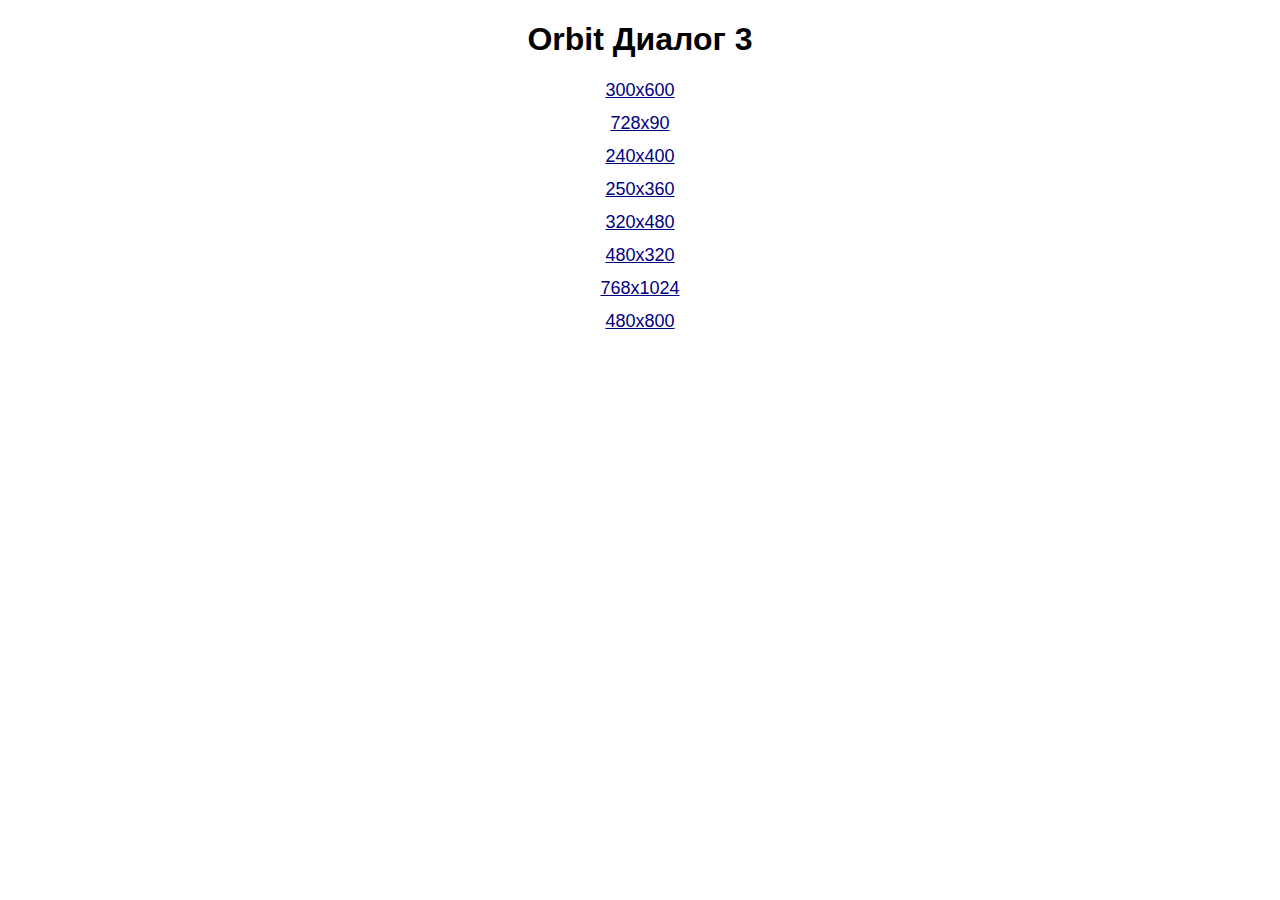
<file: index.html>
<!DOCTYPE html>
<html>
<head>
  <meta charset="utf-8">
  <title>Orbit</title>
  <style>
    * {
      font-family: Arial, sans-serif;
    }
    h3 {
      margin-bottom: 5px;
      margin-top: 5px;
    }

    .container {
      width: 600px;
      margin: 0 auto;
      text-align: center;
    }
    a {
      display: block;
      font-size: 18px;
      color: navy;
      padding-bottom: 12px;
      /*padding-bottom: 5px;*/
    }
    .green-text {
      margin-top: 40px;
      color: green;
    }
    .green-text > a {
      color: green;
      /*padding-bottom: 12px;*/
      /*padding: 0;
      margin: 0;*/
      /*outline: 1px red solid;*/
    } 
    .green-hdr {
      margin: 0;
      margin-bottom: 12px;
      padding: 0;
    }
  </style>
</head>
<body>
  <div class="container"> 
    <h1>Orbit Диалог 3</h1>
    <a href="300x600/orbit_300x600.html" target="_blank">300x600</a>
    <a href="728x90/orbit_728x90.html" target="_blank">728x90</a>
    <a href="240x400/orbit_240x400.html" target="_blank">240x400</a>
    <a href="250x360/orbit_250x360.html" target="_blank">250x360</a>
    <a href="320x480/orbit_320x480.html" target="_blank">320x480</a>
    <a href="480x320/orbit_480x320.html" target="_blank">480x320</a>
    <a href="768x1024/orbit_768x1024.html" target="_blank">768x1024</a>
    <a href="480x800/orbit_480x800.html" target="_blank">480x800</a>





<br>
  <!-- <div class="green-text">
    <h2 class="green-hdr">Согласовано:</h2>

    
   </div> -->


  </div>
</body>
</html>
</file>
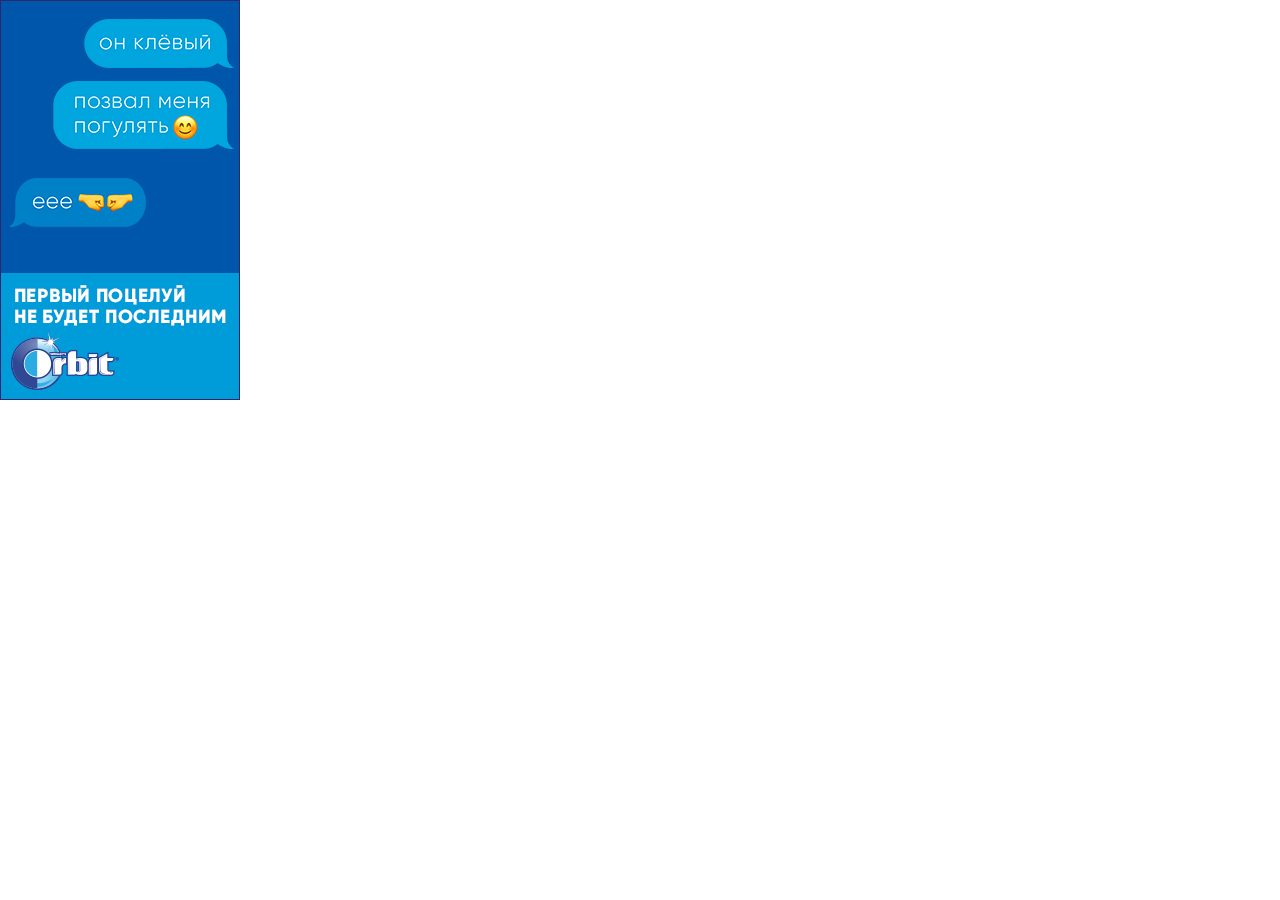
<file: 240x400/orbit_240x400.html>
<!DOCTYPE html>
<html lang="ru">
<head>
  <meta name="ad.size" content="width=240,height=400">
  <meta http-equiv="Content-Type" content="text/html; charset=utf-8">
  <link rel="stylesheet" type="text/css" href="style.css">
  <script src="https://s0.2mdn.net/ads/studio/cached_libs/easepack_2.0.1_min.js"></script>
  <script src="https://s0.2mdn.net/ads/studio/cached_libs/tweenlite_2.0.1_min.js"></script>
  <script src="https://s0.2mdn.net/ads/studio/cached_libs/cssplugin_2.0.1_min.js"></script>
  <script src="https://s0.2mdn.net/ads/studio/cached_libs/timelinemax_2.0.1_min.js"></script>
  <script type="text/javascript">
    var clickTag = "#"; 
    document.addEventListener("DOMContentLoaded", function(event) { 
      TweenLite.ticker.useRAF(false);
      TweenLite.lagSmoothing(0);
      var tl = new TimelineMax({ repeat: 6, repeatDelay: 3});
      tl.from("#schirm", 0.6, {autoAlpha: 1})
        .from("#msg01", 0.2, {x: 300, opacity: 0}, '-=0.1')
        .from("#msg02", 0.2, {x: 300, opacity: 0}, '+=0.7')
        .from("#msg03", 0.2, {x: -300, opacity: 0}, '+=1.2')

        
        ;
   });
  </script>
</head>
<body>
    <div class="container">
      <div id="bottom" class="el">
        <img src="bottom.png">
      </div>
      <div id="msg01" class="el">
        <img src="msg01.png">
      </div>
      <div id="msg02" class="el">
        <img src="msg02.png">
      </div>
      <div id="msg03" class="el">
        <img src="msg03.png">
      </div>
      <div id="schirm"></div> 
    </div>
</body>
</file>
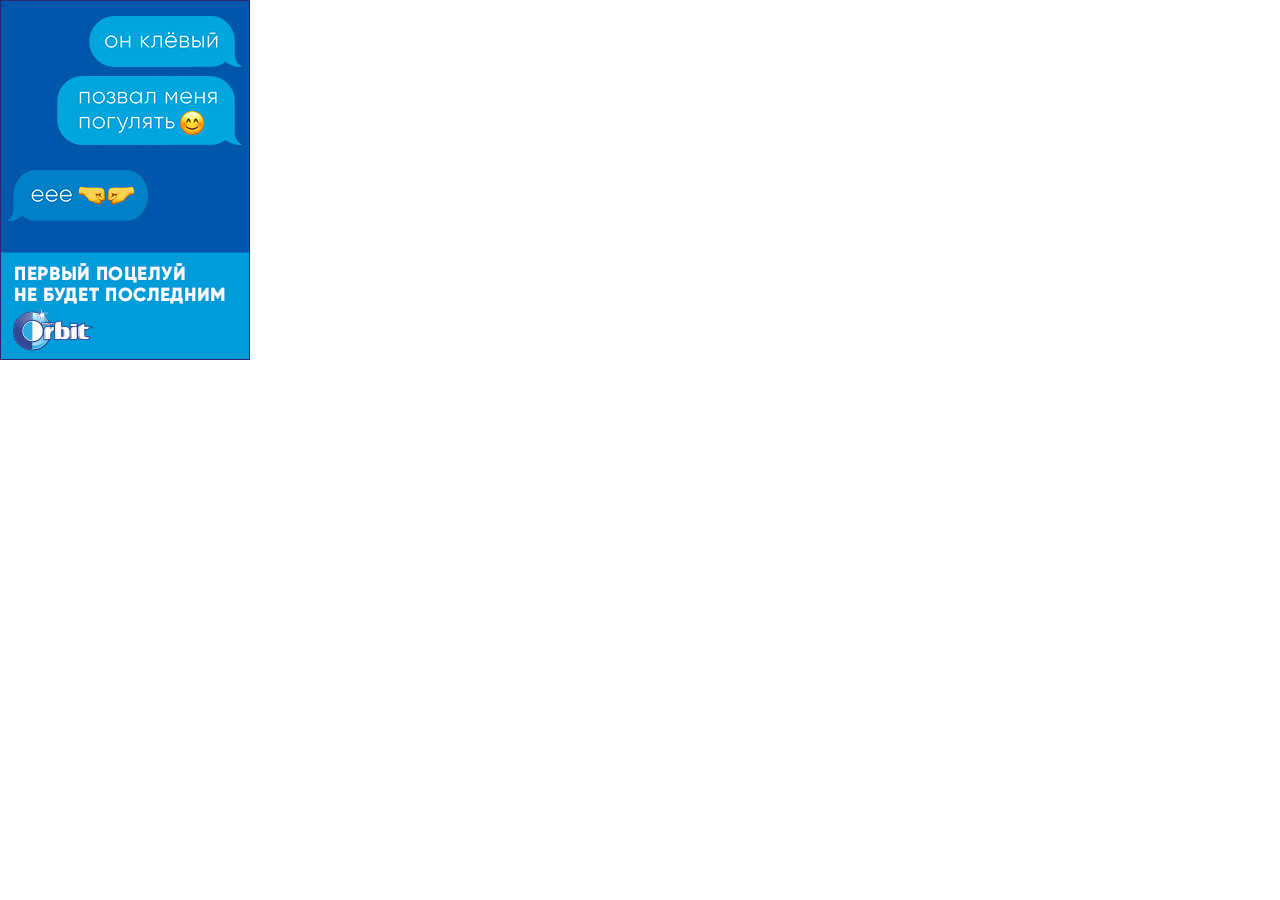
<file: 250x360/orbit_250x360.html>
<!DOCTYPE html>
<html lang="ru">
<head>
  <meta name="ad.size" content="width=250,height=360">
  <meta http-equiv="Content-Type" content="text/html; charset=utf-8">
  <link rel="stylesheet" type="text/css" href="style.css">
  <script src="https://s0.2mdn.net/ads/studio/cached_libs/easepack_2.0.1_min.js"></script>
  <script src="https://s0.2mdn.net/ads/studio/cached_libs/tweenlite_2.0.1_min.js"></script>
  <script src="https://s0.2mdn.net/ads/studio/cached_libs/cssplugin_2.0.1_min.js"></script>
  <script src="https://s0.2mdn.net/ads/studio/cached_libs/timelinemax_2.0.1_min.js"></script>
  <script type="text/javascript">
    var clickTag = "#"; 
    document.addEventListener("DOMContentLoaded", function(event) { 
      TweenLite.ticker.useRAF(false);
      TweenLite.lagSmoothing(0);
      var tl = new TimelineMax({ repeat: 6, repeatDelay: 3});
      tl.from("#schirm", 0.6, {autoAlpha: 1})
        .from("#msg01", 0.2, {x: 300, opacity: 0}, '-=0.1')
        .from("#msg02", 0.2, {x: 300, opacity: 0}, '+=0.7')
        .from("#msg03", 0.2, {x: -300, opacity: 0}, '+=1.2')

        
        ;
   });
  </script>
</head>
<body>
    <div class="container">
      <div id="bottom" class="el">
        <img src="bottom.png">
      </div>
      <div id="msg01" class="el">
        <img src="msg01.png">
      </div>
      <div id="msg02" class="el">
        <img src="msg02.png">
      </div>
      <div id="msg03" class="el">
        <img src="msg03.png">
      </div>
      <div id="schirm"></div> 
    </div>
</body>
</file>
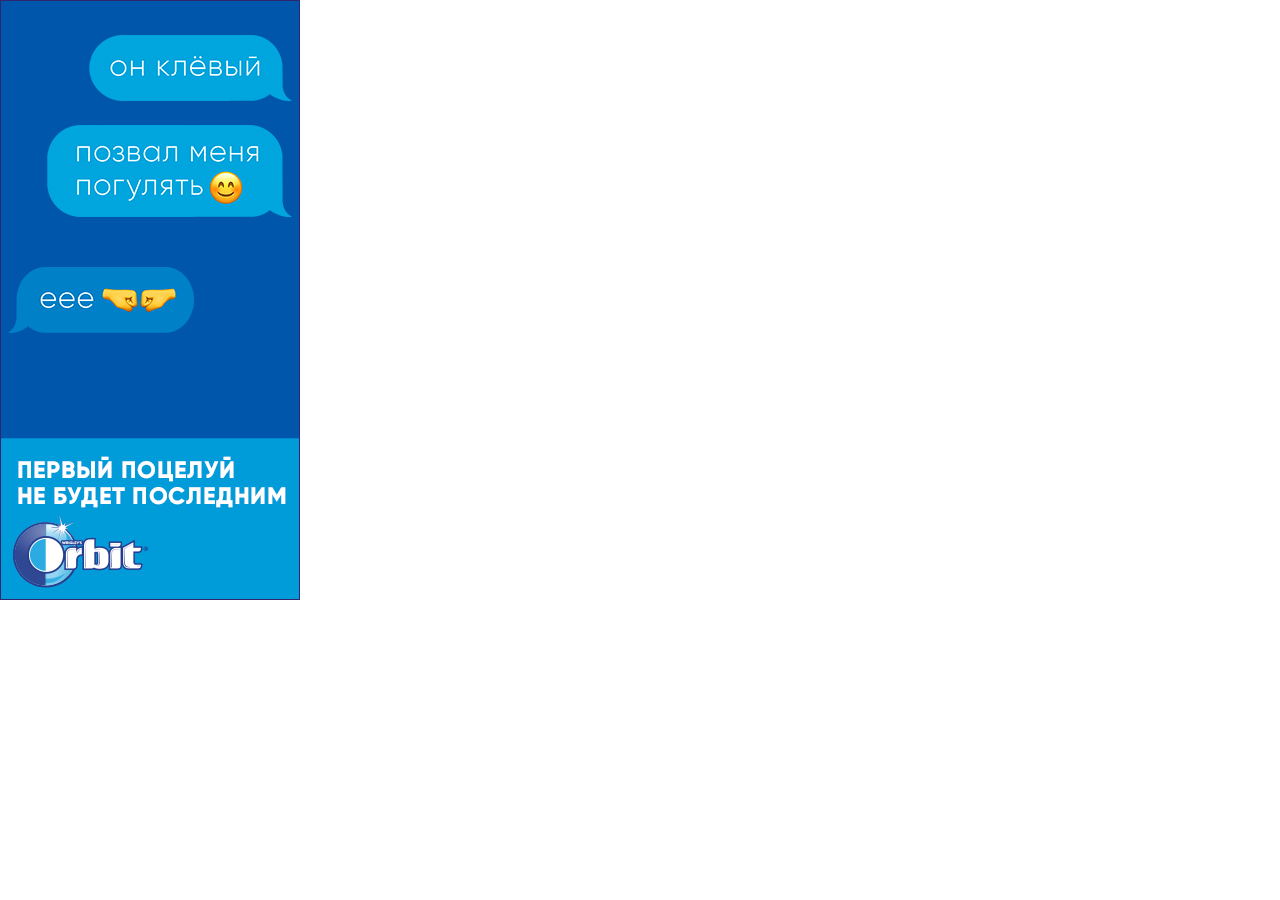
<file: 300x600/orbit_300x600.html>
<!DOCTYPE html>
<html lang="ru">
<head>
  <meta name="ad.size" content="width=300,height=600">
  <meta http-equiv="Content-Type" content="text/html; charset=utf-8">
  <link rel="stylesheet" type="text/css" href="style.css">
  <script src="https://s0.2mdn.net/ads/studio/cached_libs/easepack_2.0.1_min.js"></script>
  <script src="https://s0.2mdn.net/ads/studio/cached_libs/tweenlite_2.0.1_min.js"></script>
  <script src="https://s0.2mdn.net/ads/studio/cached_libs/cssplugin_2.0.1_min.js"></script>
  <script src="https://s0.2mdn.net/ads/studio/cached_libs/timelinemax_2.0.1_min.js"></script>
  <script type="text/javascript">
    var clickTag = "#"; 
    document.addEventListener("DOMContentLoaded", function(event) { 
      TweenLite.ticker.useRAF(false);
      TweenLite.lagSmoothing(0);
      var tl = new TimelineMax({ repeat: 6, repeatDelay: 3});
      tl.from("#schirm", 0.6, {autoAlpha: 1})
        .from("#msg01", 0.2, {x: 300, opacity: 0}, '-=0.1')
        .from("#msg02", 0.2, {x: 300, opacity: 0}, '+=0.7')
        .from("#msg03", 0.2, {x: -300, opacity: 0}, '+=1.2')

        
        ;
   });
  </script>
</head>
<body>
    <div class="container">
      <div id="bottom" class="el">
        <img src="bottom.png">
      </div>
      <div id="msg01" class="el">
        <img src="msg01.png">
      </div>
      <div id="msg02" class="el">
        <img src="msg02.png">
      </div>
      <div id="msg03" class="el">
        <img src="msg03.png">
      </div>
      <div id="schirm"></div> 
    </div>
</body>
</file>
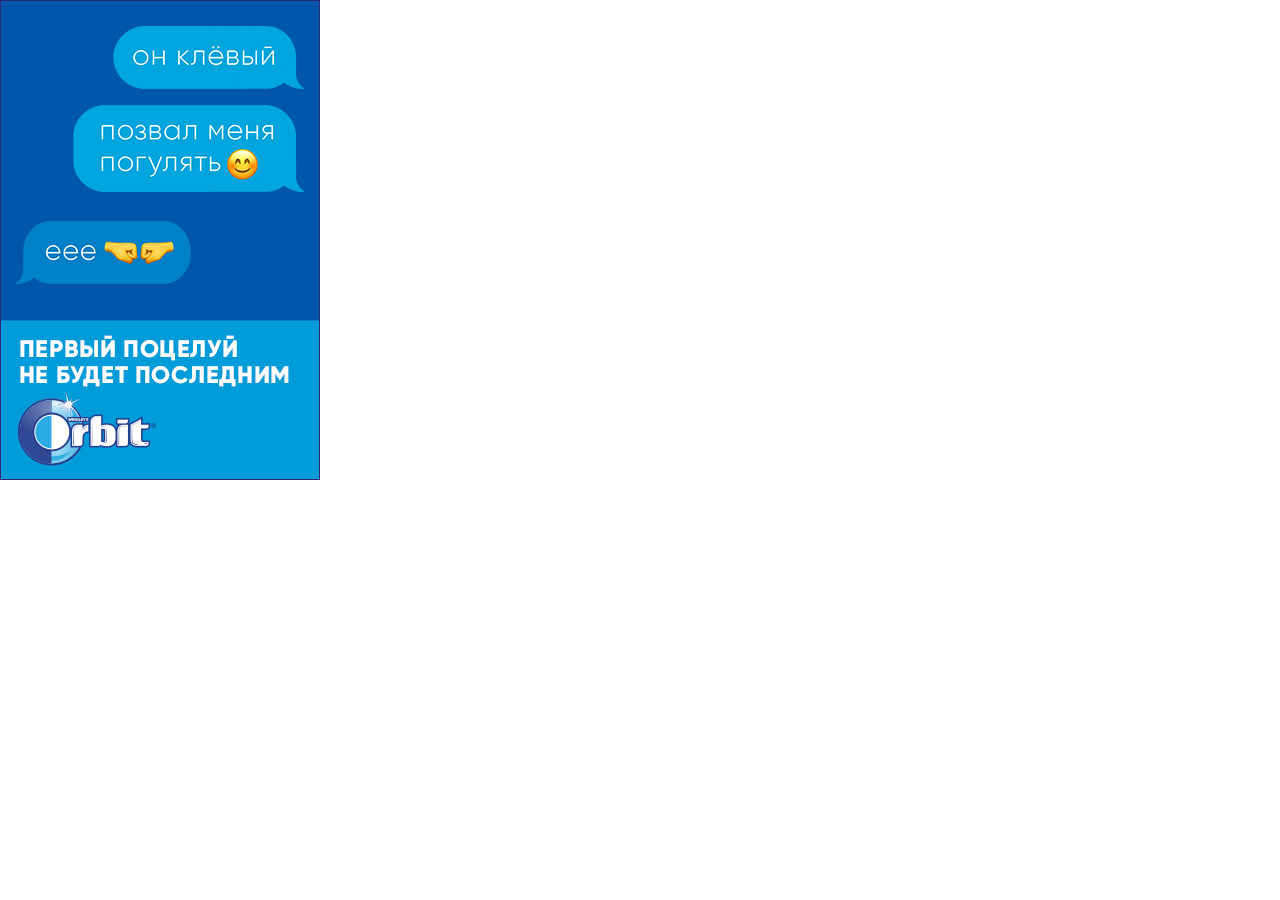
<file: 320x480/orbit_320x480.html>
<!DOCTYPE html>
<html lang="ru">
<head>
  <meta name="ad.size" content="width=320,height=480">
  <meta http-equiv="Content-Type" content="text/html; charset=utf-8">
  <link rel="stylesheet" type="text/css" href="style.css">
  <script src="https://s0.2mdn.net/ads/studio/cached_libs/easepack_2.0.1_min.js"></script>
  <script src="https://s0.2mdn.net/ads/studio/cached_libs/tweenlite_2.0.1_min.js"></script>
  <script src="https://s0.2mdn.net/ads/studio/cached_libs/cssplugin_2.0.1_min.js"></script>
  <script src="https://s0.2mdn.net/ads/studio/cached_libs/timelinemax_2.0.1_min.js"></script>
  <script type="text/javascript">
    var clickTag = "#"; 
    document.addEventListener("DOMContentLoaded", function(event) { 
      TweenLite.ticker.useRAF(false);
      TweenLite.lagSmoothing(0);
      var tl = new TimelineMax({ repeat: 6, repeatDelay: 3});
      tl.from("#schirm", 0.6, {autoAlpha: 1})
        .from("#msg01", 0.2, {x: 300, opacity: 0}, '-=0.1')
        .from("#msg02", 0.2, {x: 300, opacity: 0}, '+=0.7')
        .from("#msg03", 0.2, {x: -300, opacity: 0}, '+=1.2')

        
        ;
   });
  </script>
</head>
<body>
    <div class="container">
      <div id="bottom" class="el">
        <img src="bottom.png">
      </div>
      <div id="msg01" class="el">
        <img src="msg01.png">
      </div>
      <div id="msg02" class="el">
        <img src="msg02.png">
      </div>
      <div id="msg03" class="el">
        <img src="msg03.png">
      </div>
      <div id="schirm"></div> 
    </div>
</body>
</file>
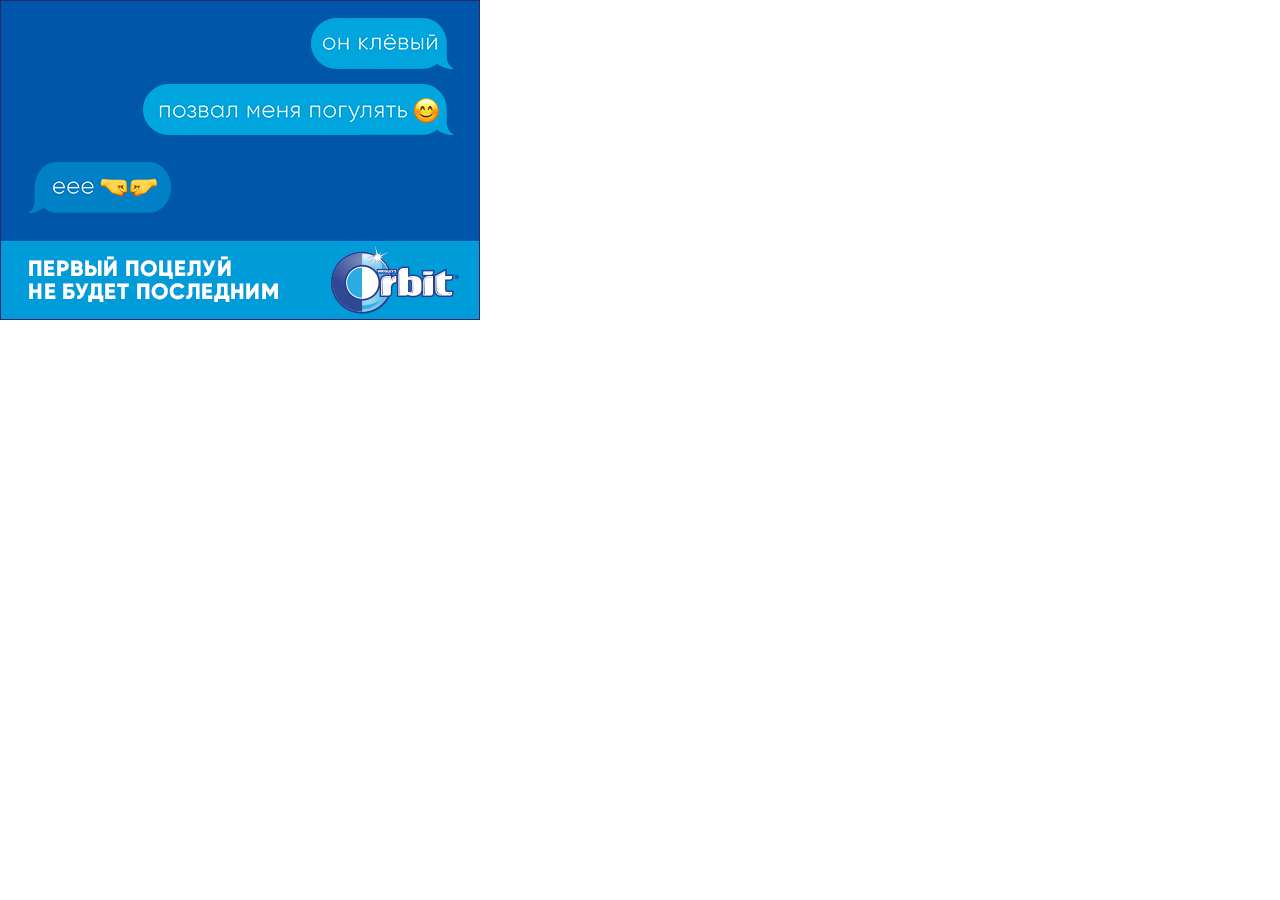
<file: 480x320/orbit_480x320.html>
<!DOCTYPE html>
<html lang="ru">
<head>
  <meta name="ad.size" content="width=480,height=320">
  <meta http-equiv="Content-Type" content="text/html; charset=utf-8">
  <link rel="stylesheet" type="text/css" href="style.css">
  <script src="https://s0.2mdn.net/ads/studio/cached_libs/easepack_2.0.1_min.js"></script>
  <script src="https://s0.2mdn.net/ads/studio/cached_libs/tweenlite_2.0.1_min.js"></script>
  <script src="https://s0.2mdn.net/ads/studio/cached_libs/cssplugin_2.0.1_min.js"></script>
  <script src="https://s0.2mdn.net/ads/studio/cached_libs/timelinemax_2.0.1_min.js"></script>
  <script type="text/javascript">
    var clickTag = "#"; 
    document.addEventListener("DOMContentLoaded", function(event) { 
      TweenLite.ticker.useRAF(false);
      TweenLite.lagSmoothing(0);
      var tl = new TimelineMax({ repeat: 6, repeatDelay: 3});
      tl.from("#schirm", 0.6, {autoAlpha: 1})
        .from("#msg01", 0.2, {x: 300, opacity: 0}, '-=0.1')
        .from("#msg02", 0.2, {x: 300, opacity: 0}, '+=0.7')
        .from("#msg03", 0.2, {x: -300, opacity: 0}, '+=1.2')

        
        ;
   });
  </script>
</head>
<body>
    <div class="container">
      <div id="bottom" class="el">
        <img src="bottom.png">
      </div>
      <div id="msg01" class="el">
        <img src="msg01.png">
      </div>
      <div id="msg02" class="el">
        <img src="msg02.png">
      </div>
      <div id="msg03" class="el">
        <img src="msg03.png">
      </div>
      <div id="schirm"></div> 
    </div>
</body>
</file>
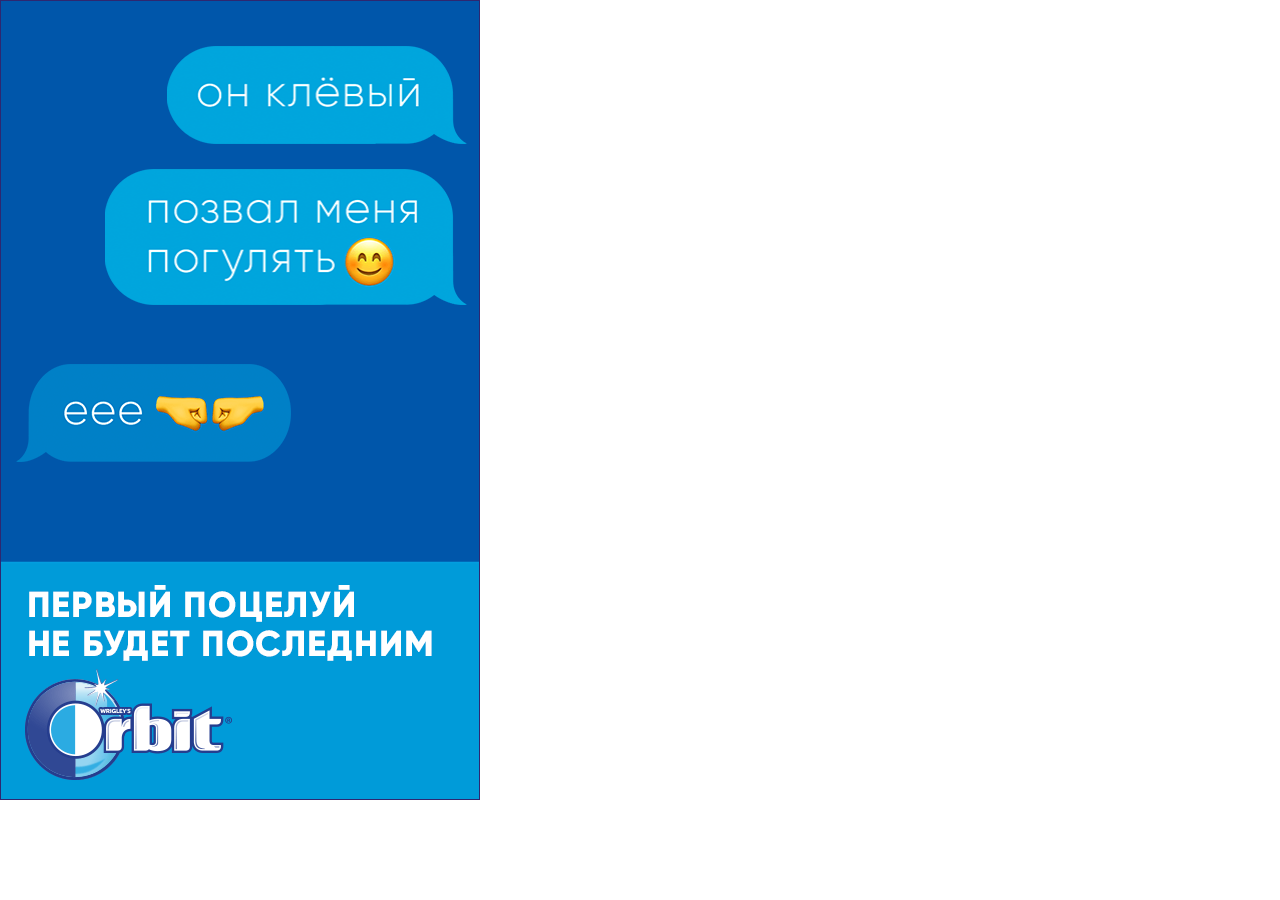
<file: 480x800/orbit_480x800.html>
<!DOCTYPE html>
<html lang="ru">
<head>
  <meta name="ad.size" content="width=480,height=800">
  <meta http-equiv="Content-Type" content="text/html; charset=utf-8">
  <link rel="stylesheet" type="text/css" href="style.css">
  <script src="https://s0.2mdn.net/ads/studio/cached_libs/easepack_2.0.1_min.js"></script>
  <script src="https://s0.2mdn.net/ads/studio/cached_libs/tweenlite_2.0.1_min.js"></script>
  <script src="https://s0.2mdn.net/ads/studio/cached_libs/cssplugin_2.0.1_min.js"></script>
  <script src="https://s0.2mdn.net/ads/studio/cached_libs/timelinemax_2.0.1_min.js"></script>
  <script type="text/javascript">
    var clickTag = "#"; 
    document.addEventListener("DOMContentLoaded", function(event) { 
      TweenLite.ticker.useRAF(false);
      TweenLite.lagSmoothing(0);
      var tl = new TimelineMax({ repeat: 6, repeatDelay: 3});
      tl.from("#schirm", 0.6, {autoAlpha: 1})
        .from("#msg01", 0.2, {x: 300, opacity: 0}, '-=0.1')
        .from("#msg02", 0.2, {x: 300, opacity: 0}, '+=0.7')
        .from("#msg03", 0.2, {x: -300, opacity: 0}, '+=1.2')

        
        ;
   });
  </script>
</head>
<body>
    <div class="container">
      <div id="bottom" class="el">
        <img src="bottom.png">
      </div>
      <div id="msg01" class="el">
        <img src="msg01.png">
      </div>
      <div id="msg02" class="el">
        <img src="msg02.png">
      </div>
      <div id="msg03" class="el">
        <img src="msg03.png">
      </div>
      <div id="schirm"></div> 
    </div>
</body>
</file>
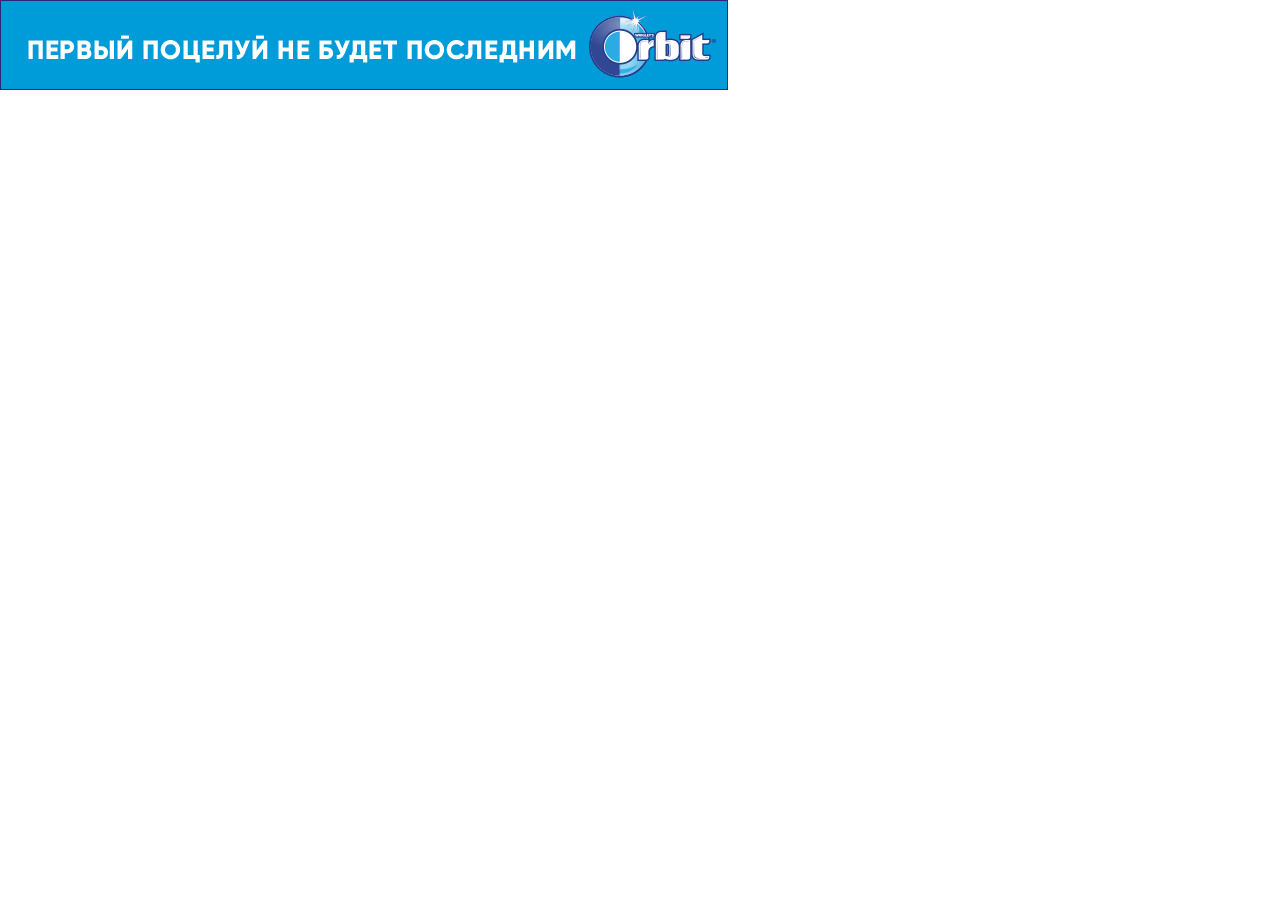
<file: 728x90/orbit_728x90.html>
<!DOCTYPE html>
<html lang="ru">
<head>
  <meta name="ad.size" content="width=728,height=90">
  <meta http-equiv="Content-Type" content="text/html; charset=utf-8">
  <link rel="stylesheet" type="text/css" href="style.css">
  <script src="https://s0.2mdn.net/ads/studio/cached_libs/easepack_2.0.1_min.js"></script>
  <script src="https://s0.2mdn.net/ads/studio/cached_libs/tweenlite_2.0.1_min.js"></script>
  <script src="https://s0.2mdn.net/ads/studio/cached_libs/cssplugin_2.0.1_min.js"></script>
  <script src="https://s0.2mdn.net/ads/studio/cached_libs/timelinemax_2.0.1_min.js"></script>
  <script type="text/javascript">
    var clickTag = "#"; 
    document.addEventListener("DOMContentLoaded", function(event) { 
      TweenLite.ticker.useRAF(false);
      TweenLite.lagSmoothing(0);
      var tl = new TimelineMax({ repeat: 5, repeatDelay: 3});
      tl.from("#schirm", 0.6, {autoAlpha: 1})
        .from("#msg01", 0.2, {y: 100, opacity: 0}, '-=0.1')
        .to("#msg01", 0.2, {y: -100, opacity: 0}, '+=1')
        .from("#msg02", 0.2, {y: 100, opacity: 0}, '-=0.1')
        .to("#msg02", 0.2, {y: -100, opacity: 0}, '+=1.3')
        .from("#msg03", 0.2, {y: 100, opacity: 0}, '-=0.1')
        .to("#msg03", 0.2, {y: -100, opacity: 0}, '+=1')
         .from("#rect", 0.2, {y: 100}, '-=0.1')
        .from("#logo", 0.2, {scale: 0.3, opacity: 0}, '+=0.1')
        .from("#txt", 0.2, {x: -600, opacity: 0}, '-=-0.1')

        
        ;
   });
  </script>
</head>
<body>
    <div class="container">
      <div id="msg01" class="el">
        <img src="msg01.png">
      </div>
      <div id="msg02" class="el">
        <img src="msg02.png">
      </div>
      <div id="msg03" class="el">
        <img src="msg03.png">
      </div>
      <div id="rect" class="el">
      </div>
      <div id="logo" class="el">
        <img src="logo.png">
      </div>
      <div id="txt" class="el">
        <img src="txt.png">
      </div>
      <div id="schirm"></div> 
    </div>
</body>
</file>
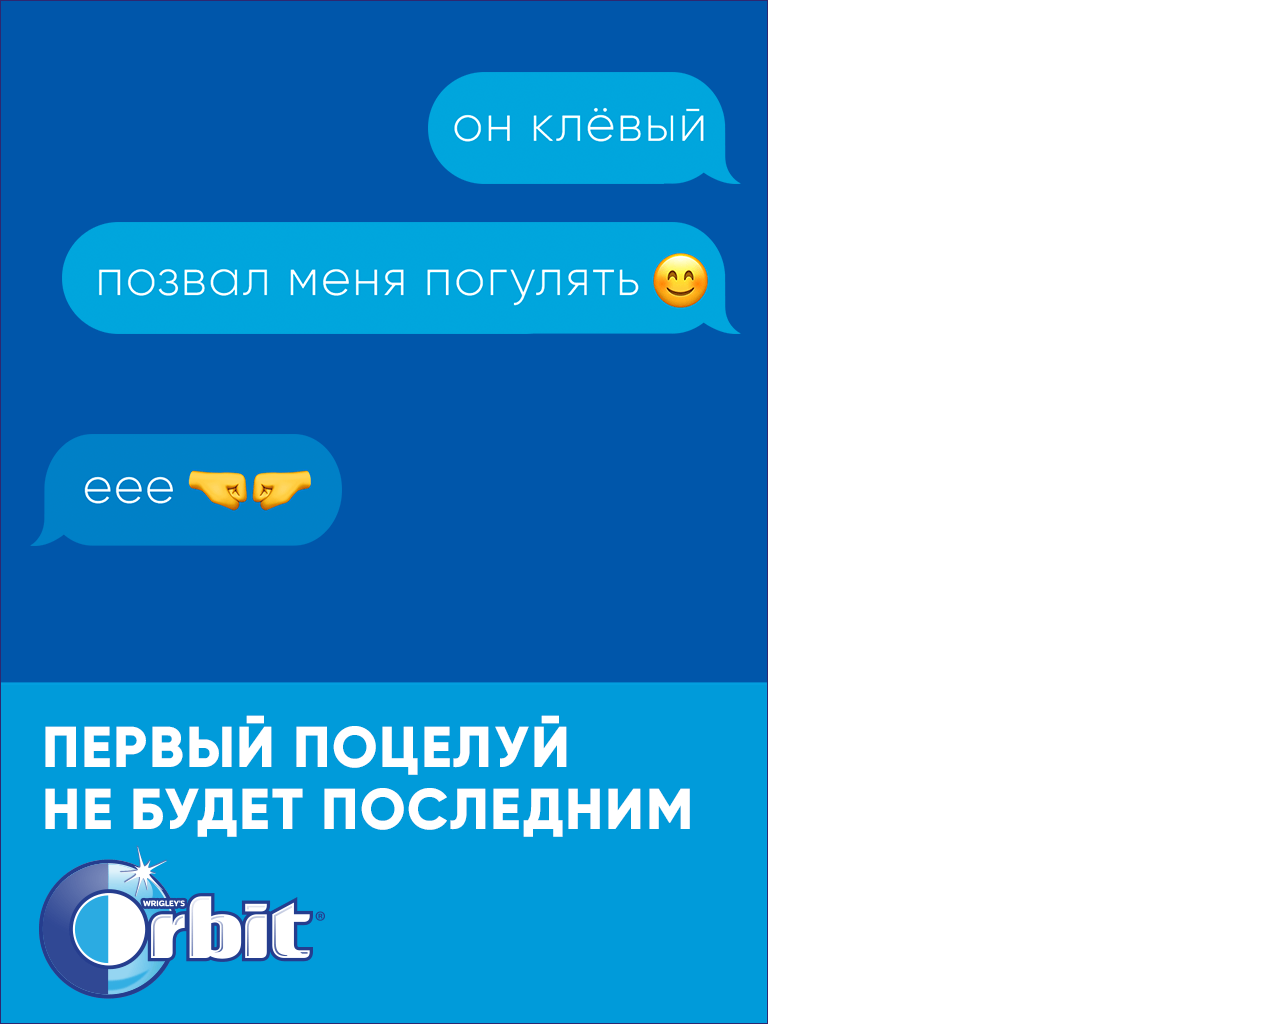
<file: 768x1024/orbit_768x1024.html>
<!DOCTYPE html>
<html lang="ru">
<head>
  <meta name="ad.size" content="width=768,height=1024">
  <meta http-equiv="Content-Type" content="text/html; charset=utf-8">
  <link rel="stylesheet" type="text/css" href="style.css">
  <script src="https://s0.2mdn.net/ads/studio/cached_libs/easepack_2.0.1_min.js"></script>
  <script src="https://s0.2mdn.net/ads/studio/cached_libs/tweenlite_2.0.1_min.js"></script>
  <script src="https://s0.2mdn.net/ads/studio/cached_libs/cssplugin_2.0.1_min.js"></script>
  <script src="https://s0.2mdn.net/ads/studio/cached_libs/timelinemax_2.0.1_min.js"></script>
  <script type="text/javascript">
    var clickTag = "#"; 
    document.addEventListener("DOMContentLoaded", function(event) { 
      TweenLite.ticker.useRAF(false);
      TweenLite.lagSmoothing(0);
      var tl = new TimelineMax({ repeat: 6, repeatDelay: 3});
      tl.from("#schirm", 0.6, {autoAlpha: 1})
        .from("#msg01", 0.2, {x: 300, opacity: 0}, '-=0.1')
        .from("#msg02", 0.2, {x: 300, opacity: 0}, '+=0.7')
        .from("#msg03", 0.2, {x: -300, opacity: 0}, '+=1.2')

        
        ;
   });
  </script>
</head>
<body>
    <div class="container">
      <div id="bottom" class="el">
        <img src="bottom.png">
      </div>
      <div id="msg01" class="el">
        <img src="msg01.png">
      </div>
      <div id="msg02" class="el">
        <img src="msg02.png">
      </div>
      <div id="msg03" class="el">
        <img src="msg03.png">
      </div>
      <div id="schirm"></div> 
    </div>
</body>
</file>
<file: 240x400/style.css>
body, body * {
  vertical-align: baseline;
  border: 0 none;
  outline: 0;
  padding: 0;
  margin: 0;
  font-family: Arial, sans-serif;
  font-size: 9pt;
  font-weight: 700;
}

.container {
  position: absolute;
  width: 240px;
  height: 400px;
  top: 0;
  left: 0;
  z-index: 100;
  cursor: pointer;
  text-align: center;
  box-sizing: border-box;
  overflow: hidden;
  background-color: #0056aa;
  border: 1px solid #2e2770;
}


img {
  width: 100%;
  height: auto;
}

.el {
  position: absolute;
  width: 60px;
  left: 0;
  top: 0;
}

#bottom {
  width: 240px;
  left: 0px;
  top: 272px;
}


#msg01 {
  width: 150px;
  left: 83px;
  top: 18px;
}


#msg02 {
  width: 181px;
  left: 52px;
  top: 80px;
}


#msg03 {
  width: 137px;
  left: 8px;
  top: 177px;
}



#schirm {
  position: absolute;
  left: 0;
  top: 0;
  width: 100%;
  height: 400px;
  opacity: 0;
  background-color: #0056aa;
}
</file>
<file: 250x360/style.css>
body, body * {
  vertical-align: baseline;
  border: 0 none;
  outline: 0;
  padding: 0;
  margin: 0;
  font-family: Arial, sans-serif;
  font-size: 9pt;
  font-weight: 700;
}

.container {
  position: absolute;
  width: 250px;
  height: 360px;
  top: 0;
  left: 0;
  z-index: 100;
  cursor: pointer;
  text-align: center;
  box-sizing: border-box;
  overflow: hidden;
  background-color: #0056aa;
  border: 1px solid #2e2770;
}


img {
  width: 100%;
  height: auto;
}

.el {
  position: absolute;
  width: 60px;
  left: 0;
  top: 0;
}

#bottom {
  width: 250px;
  left: 0px;
  top: 251px;
}


#msg01 {
  width: 153px;
  left: 88px;
  top: 15px;
}


#msg02 {
  width: 185px;
  left: 56px;
  top: 75px;
}


#msg03 {
  width: 141px;
  left: 6px;
  top: 169px;
}



#schirm {
  position: absolute;
  left: 0;
  top: 0;
  width: 100%;
  height: 360px;
  opacity: 0;
  background-color: #0056aa;
}
</file>
<file: 300x600/style.css>
body, body * {
  vertical-align: baseline;
  border: 0 none;
  outline: 0;
  padding: 0;
  margin: 0;
  font-family: Arial, sans-serif;
  font-size: 9pt;
  font-weight: 700;
}

.container {
  position: absolute;
  width: 300px;
  height: 600px;
  top: 0;
  left: 0;
  z-index: 100;
  cursor: pointer;
  text-align: center;
  box-sizing: border-box;
  overflow: hidden;
  background-color: #0056aa;
  border: 1px solid #2e2770;
}


img {
  width: 100%;
  height: auto;
}

.el {
  position: absolute;
  width: 60px;
  left: 0;
  top: 0;
}

#bottom {
  width: 300px;
  left: 0px;
  top: 437px;
}


#msg01 {
  width: 203px;
  left: 88px;
  top: 34px;
}


#msg02 {
  width: 245px;
  left: 46px;
  top: 124px;
}


#msg03 {
  width: 186px;
  left: 7px;
  top: 266px;
}



#schirm {
  position: absolute;
  left: 0;
  top: 0;
  width: 100%;
  height: 600px;
  opacity: 0;
  background-color: #0056aa;
}
</file>
<file: 320x480/style.css>
body, body * {
  vertical-align: baseline;
  border: 0 none;
  outline: 0;
  padding: 0;
  margin: 0;
  font-family: Arial, sans-serif;
  font-size: 9pt;
  font-weight: 700;
}

.container {
  position: absolute;
  width: 320px;
  height: 480px;
  top: 0;
  left: 0;
  z-index: 100;
  cursor: pointer;
  text-align: center;
  box-sizing: border-box;
  overflow: hidden;
  background-color: #0056aa;
  border: 1px solid #2e2770;
}


img {
  width: 100%;
  height: auto;
}

.el {
  position: absolute;
  width: 60px;
  left: 0;
  top: 0;
}

#bottom {
  width: 320px;
  left: 0px;
  top: 319px;
}


#msg01 {
  width: 192px;
  left: 112px;
  top: 25px;
}


#msg02 {
  width: 232px;
  left: 72px;
  top: 104px;
}


#msg03 {
  width: 176px;
  left: 14px;
  top: 220px;
}



#schirm {
  position: absolute;
  left: 0;
  top: 0;
  width: 100%;
  height: 480px;
  opacity: 0;
  background-color: #0056aa;
}
</file>
<file: 480x320/style.css>
body, body * {
  vertical-align: baseline;
  border: 0 none;
  outline: 0;
  padding: 0;
  margin: 0;
  font-family: Arial, sans-serif;
  font-size: 9pt;
  font-weight: 700;
}

.container {
  position: absolute;
  width: 480px;
  height: 320px;
  top: 0;
  left: 0;
  z-index: 100;
  cursor: pointer;
  text-align: center;
  box-sizing: border-box;
  overflow: hidden;
  background-color: #0056aa;
  border: 1px solid #2e2770;
}


img {
  width: 100%;
  height: auto;
}

.el {
  position: absolute;
  width: 60px;
  left: 0;
  top: 0;
}

#bottom {
  width: 480px;
  left: 0px;
  top: 240px;
}


#msg01 {
  width: 143px;
  left: 310px;
  top: 17px;
}


#msg02 {
  width: 311px;
  left: 142px;
  top: 83px;
}


#msg03 {
  width: 143px;
  left: 27px;
  top: 161px;
}



#schirm {
  position: absolute;
  left: 0;
  top: 0;
  width: 100%;
  height: 320px;
  opacity: 0;
  background-color: #0056aa;
}
</file>
<file: 480x800/style.css>
body, body * {
  vertical-align: baseline;
  border: 0 none;
  outline: 0;
  padding: 0;
  margin: 0;
  font-family: Arial, sans-serif;
  font-size: 9pt;
  font-weight: 700;
}

.container {
  position: absolute;
  width: 480px;
  height: 800px;
  top: 0;
  left: 0;
  z-index: 100;
  cursor: pointer;
  text-align: center;
  box-sizing: border-box;
  overflow: hidden;
  background-color: #0056aa;
  border: 1px solid #2e2770;
}


img {
  width: 100%;
  height: auto;
}

.el {
  position: absolute;
  width: 60px;
  left: 0;
  top: 0;
}

#bottom {
  width: 480px;
  left: 0px;
  top: 560px;
}


#msg01 {
  width: 300px;
  left: 166px;
  top: 45px;
}


#msg02 {
  width: 362px;
  left: 104px;
  top: 168px;
}


#msg03 {
  width: 275px;
  left: 15px;
  top: 363px;
}



#schirm {
  position: absolute;
  left: 0;
  top: 0;
  width: 100%;
  height: 800px;
  opacity: 0;
  background-color: #0056aa;
}
</file>
<file: 728x90/style.css>
body, body * {
  vertical-align: baseline;
  border: 0 none;
  outline: 0;
  padding: 0;
  margin: 0;
  font-family: Arial, sans-serif;
  font-size: 9pt;
  font-weight: 700;
}

.container {
  position: absolute;
  width: 728px;
  height: 90px;
  top: 0;
  left: 0;
  z-index: 100;
  cursor: pointer;
  text-align: center;
  box-sizing: border-box;
  overflow: hidden;
  background-color: #0056aa;
  border: 1px solid #2e2770;
}


img {
  width: 100%;
  height: auto;
}

.el {
  position: absolute;
  width: 60px;
  left: 0;
  top: 0;
}




#msg01 {
  width: 198px;
  left: 510px;
  top: 9px;
}


#msg02 {
  width: 430px;
  left: 278px;
  top: 9px;
}


#msg03 {
  width: 197px;
  left: 21px;
  top: 9px;
}


#logo {
  width: 127px;
  left: 588px;
  top: 8px;
}


#txt {
  width: 548px;
  left: 27px;
  top: 34px;
}


#rect {
  width: 730px;
  height: 90px;
  background: #009bd9;
  left: 0px;
  top: 0px;
}



#schirm {
  position: absolute;
  left: 0;
  top: 0;
  width: 100%;
  height: 90px;
  opacity: 0;
  background-color: #0056aa;
}
</file>
<file: 768x1024/style.css>
body, body * {
  vertical-align: baseline;
  border: 0 none;
  outline: 0;
  padding: 0;
  margin: 0;
  font-family: Arial, sans-serif;
  font-size: 9pt;
  font-weight: 700;
}

.container {
  position: absolute;
  width: 768px;
  height: 1024px;
  top: 0;
  left: 0;
  z-index: 100;
  cursor: pointer;
  text-align: center;
  box-sizing: border-box;
  overflow: hidden;
  background-color: #0056aa;
  border: 1px solid #2e2770;
}


img {
  width: 100%;
  height: auto;
}

.el {
  position: absolute;
  width: 60px;
  left: 0;
  top: 0;
}

#bottom {
  width: 768px;
  left: 0px;
  top: 681px;
}


#msg01 {
  width: 313px;
  left: 427px;
  top: 71px;
}


#msg02 {
  width: 679px;
  left: 61px;
  top: 221px;
}


#msg03 {
  width: 312px;
  left: 29px;
  top: 433px;
}



#schirm {
  position: absolute;
  left: 0;
  top: 0;
  width: 100%;
  height: 1024px;
  opacity: 0;
  background-color: #0056aa;
}
</file>
